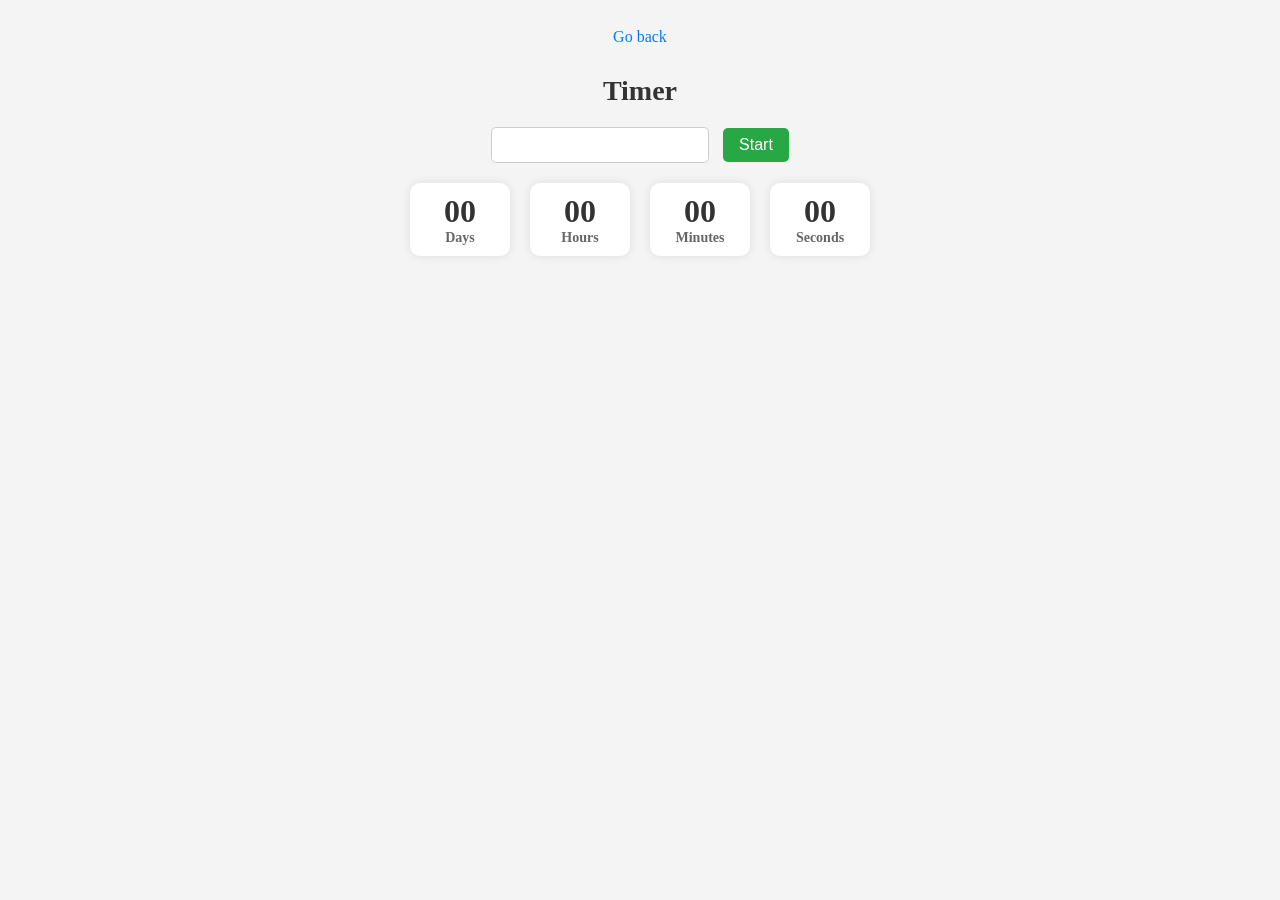
<file: src/1-timer.html>
<!DOCTYPE html>
<html lang="en">
  <head>
    <meta charset="UTF-8" />
    <meta name="viewport" content="width=device-width, initial-scale=1.0" />
    <title>Document</title>
    <link rel="stylesheet" href="./css/1-timer.css" />
  </head>
  <body>
    <main>
      <div class="container">
        <a class="back-link" href="./index.html">Go back</a>
        <h1 class="main-title">Timer</h1>
      </div>
      <div class="input-timer-button">
        <input class="input-timer" type="text" id="datetime-picker" />
        <button class="button-timer" type="button" data-start>Start</button>
      </div>

      <div class="timer">
        <div class="field">
          <span class="value" data-days>00</span>
          <span class="label">Days</span>
        </div>
        <div class="field">
          <span class="value" data-hours>00</span>
          <span class="label">Hours</span>
        </div>
        <div class="field">
          <span class="value" data-minutes>00</span>
          <span class="label">Minutes</span>
        </div>
        <div class="field">
          <span class="value" data-seconds>00</span>
          <span class="label">Seconds</span>
        </div>
      </div>
    </main>

    <script type="module" src="./js/1-timer.js"></script>
  </body>
</html>
</file>
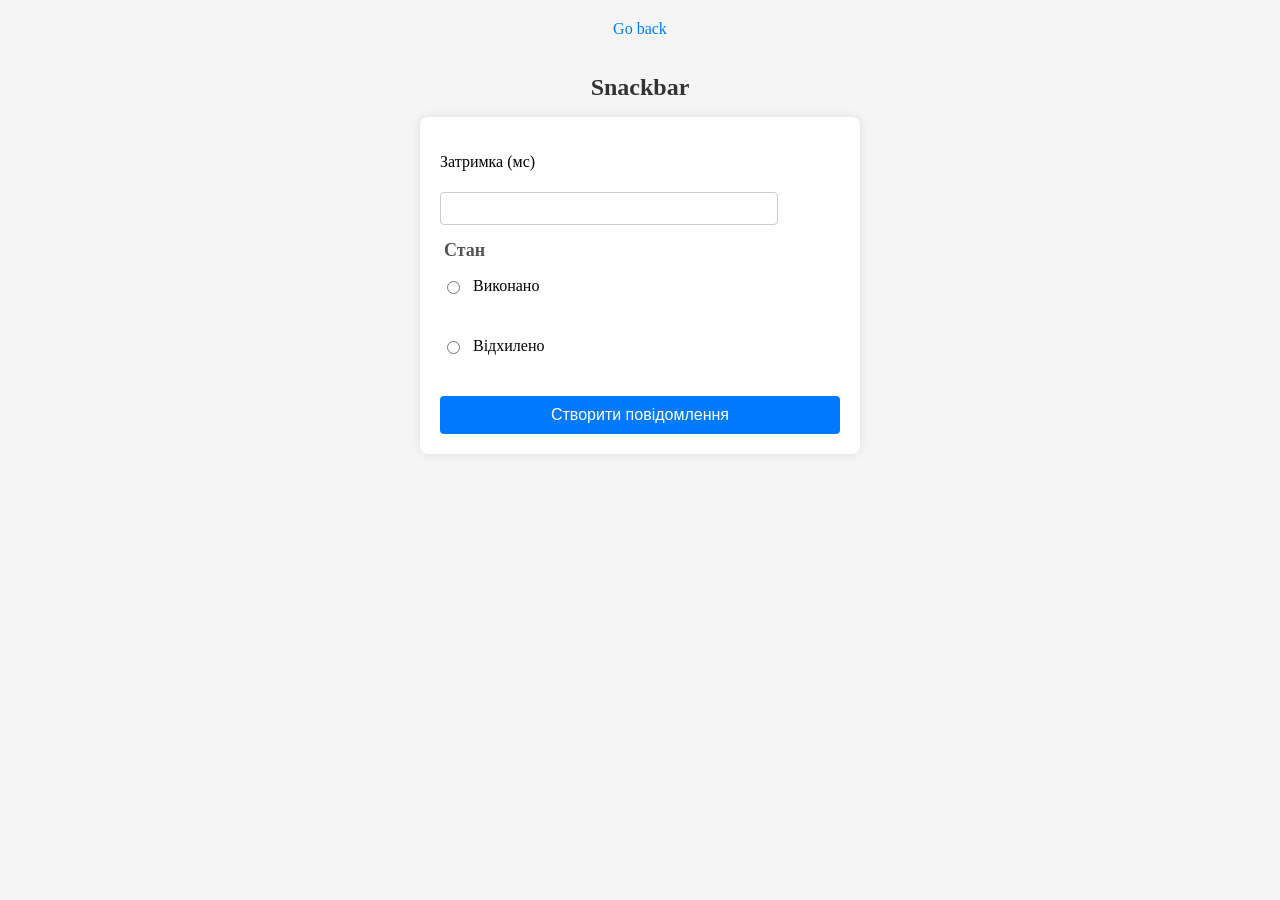
<file: src/2-snackbar-.html>
<!DOCTYPE html>
<html lang="en">
  <head>
    <meta charset="UTF-8" />
    <meta name="viewport" content="width=ё, initial-scale=1.0" />
    <title>Document</title>
    <link rel="stylesheet" href="./css/2-snackbar.css" />
  </head>
  <body>
    <main>
      <div class="container">
        <a class="back-link" href="./index.html">Go back</a>
        <h1 class="main-title">Snackbar</h1>
      </div>
      <form class="form">
        <label>
          <p>Затримка (мс)</p>
          <input class="input-snackbar" type="number" name="delay" required />
        </label>

        <fieldset class="fieldset-snackbar">
          <legend>
            <h3>Стан</h3>
          </legend>
          <label class="label">
            <input type="radio" name="state" value="fulfilled" required />
            <p>Виконано</p>
          </label>
          <label class="label">
            <input type="radio" name="state" value="rejected" required />
            <p>Відхилено</p>
          </label>
        </fieldset>

        <button class="button-snackbar" type="submit">
          Створити повідомлення
        </button>
      </form>
    </main>

    <script type="module" src="./js/2-snackbar.js"></script>
  </body>
</html>
</file>
<file: src/css/1-timer.css>
body {
    background-color: #f4f4f4;
    text-align: center;
    padding: 20px;
}

.container {
    margin-bottom: 20px;
}

.back-link {
    display: inline-block;
    margin-bottom: 10px;
    color: #007bff;
    text-decoration: none;
    font-size: 16px;
}

.back-link:hover {
    text-decoration: underline;
}

.main-title {
    font-size: 28px;
    font-weight: bold;
    color: #333;
}

.input-timer-button {
    margin-bottom: 20px;
}

.input-timer {
    padding: 8px;
    font-size: 16px;
    border: 1px solid #ccc;
    border-radius: 5px;
    margin-right: 10px;
}

.button-timer {
    padding: 8px 16px;
    font-size: 16px;
    background-color: #28a745;
    color: #fff;
    border: none;
    border-radius: 5px;
    cursor: pointer;
    transition: background-color 0.3s ease;
}

.button-timer:disabled {
    background-color: #ccc;
    cursor: not-allowed;
}

.button-timer:hover:not(:disabled) {
    background-color: #218838;
}

.timer {
    display: flex;
    justify-content: center;
    gap: 20px;
    font-size: 20px;
    font-weight: bold;
}

.field {
    display: flex;
    flex-direction: column;
    align-items: center;
    padding: 10px;
    background: #fff;
    border-radius: 10px;
    box-shadow: 0 0 10px rgba(0, 0, 0, 0.1);
    min-width: 80px;
}

.value {
    font-size: 32px;
    color: #333;
}

.label {
    font-size: 14px;
    color: #666;
}
</file>
<file: src/css/2-snackbar.css>
body {
    margin: 0;
    padding: 20px;
    background-color: #f5f5f5;
}

.container {
    max-width: 600px;
    margin: 0 auto;
    text-align: center;
}

.back-link {
    display: inline-block;
    margin-bottom: 20px;
    text-decoration: none;
    color: #007bff;
}

.main-title {
    font-size: 24px;
    color: #333;
}

.form {
    background: #fff;
    padding: 20px;
    border-radius: 8px;
    box-shadow: 0 0 10px rgba(0, 0, 0, 0.1);
    max-width: 400px;
    margin: 0 auto;
}

label {
    display: block;
    margin-bottom: 10px;
    font-size: 16px;
}

.input-snackbar {
    width: 80%;
    padding: 8px;
    margin-top: 5px;
    border: 1px solid #ccc;
    border-radius: 4px;
}

.fieldset-snackbar {
    border: none;
    padding: 0;
    margin-top: 15px;
}

legend h3 {
    margin: 0;
    font-size: 18px;
    color: #555;
}

.label {
    display: flex;
    align-items: center;
    gap: 10px;
}

.button-snackbar {
    width: 100%;
    padding: 10px;
    background: #007bff;
    color: white;
    border: none;
    border-radius: 4px;
    cursor: pointer;
    font-size: 16px;
    margin-top: 15px;
}

.button-snackbar:hover {
    background: #0056b3;
}
</file>
